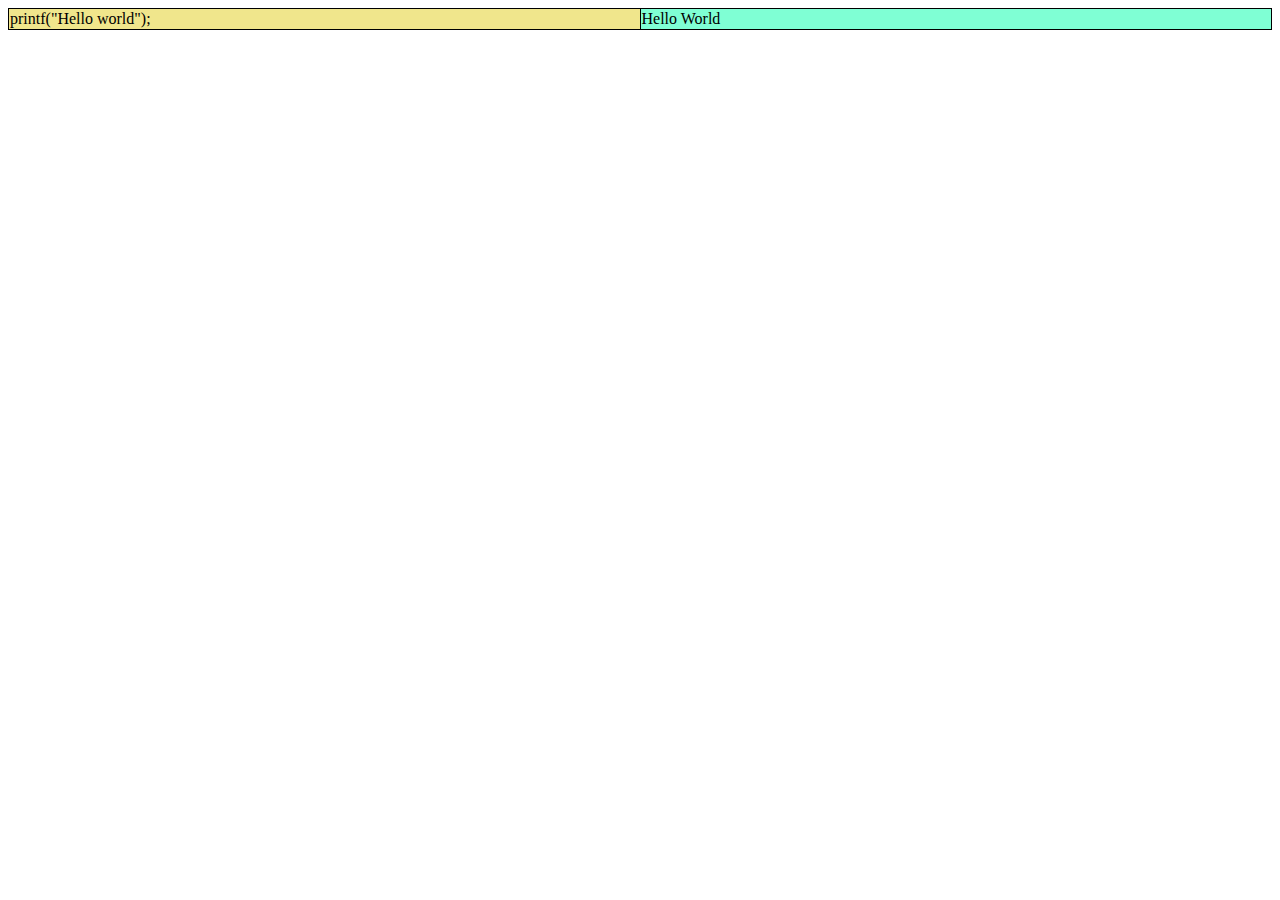
<file: cell01/ex05 /tab.html>
<!DOCTYPE html>
<html>
    <style>
        table, th, td{
            border: 1px solid black;
            border-collapse: collapse;
        }
        th:nth-child(even),td:nth-child(even){
            background-color: aquamarine;
        }
        th:nth-child(odd),td:nth-child(odd){
            background-color: khaki;
        }
    </style>

    <body>
        <table style="width: 100%;">
            <tr>
                <td style="width: 50%;">printf("Hello world");</td>
                <td>Hello World</td>
            </tr>
        </table>
    </body>
</html>
</file>
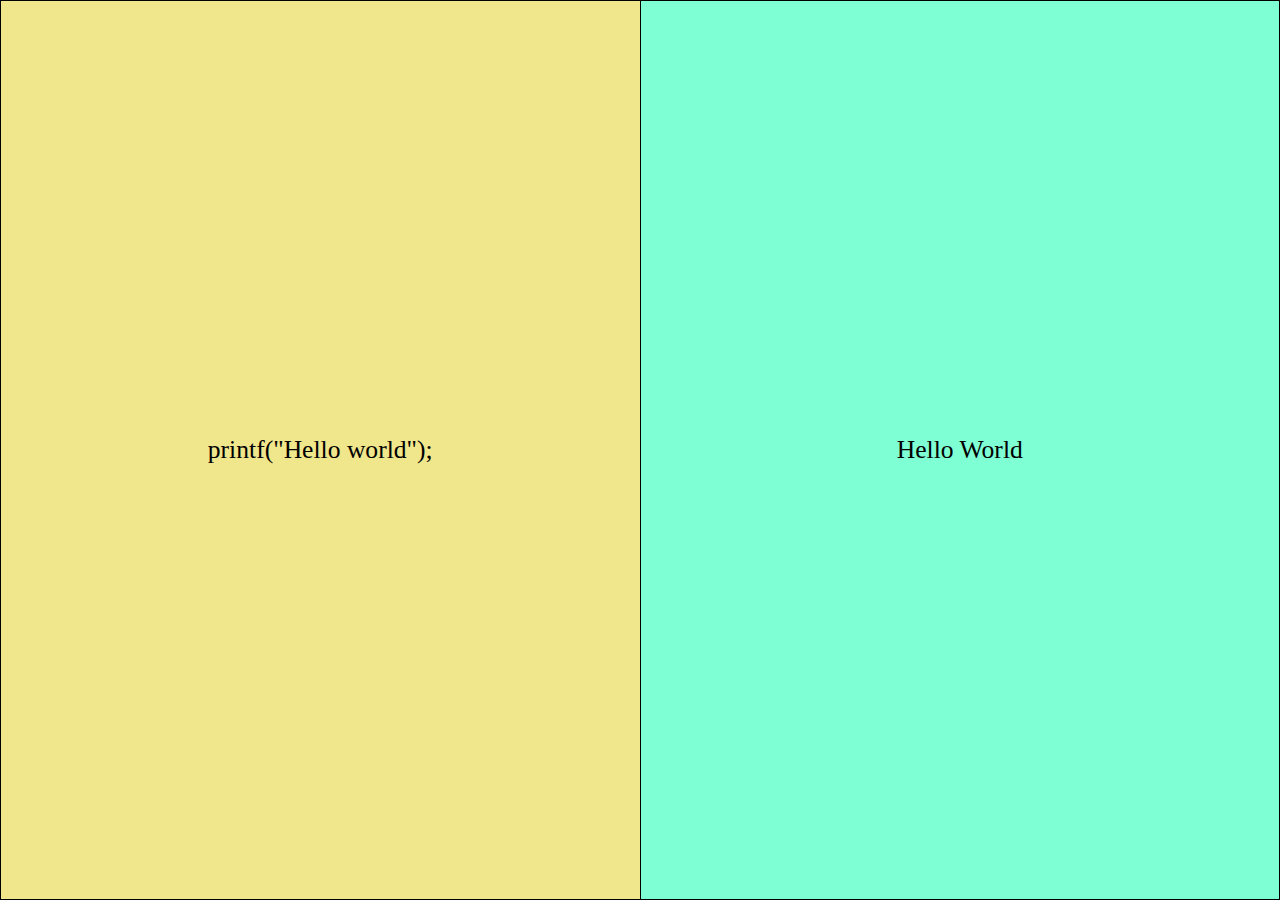
<file: cell01/ex06 /responsive.html>
<!DOCTYPE html>
<html>
    <style>
        body{
            margin: 0;
            padding: 0;
        }
        table{
            width: 100%;
            height: 100vh;
            border: 1px solid black;
            border-collapse: collapse;
            table-layout: fixed;
        }
        td{
            border: 1px solid black;
            text-align: center;
            vertical-align: middle;
            font-size: 2vw;
        }
        td:nth-child(odd){
            background-color: khaki;
        }
        td:nth-child(even){
            background-color: aquamarine;
        }
    </style>

    <body>
        <table>
            <tr>
                <td>printf("Hello world");</td>
                <td>Hello World</td>
            </tr>
        </table>
    </body>
</html>
</file>
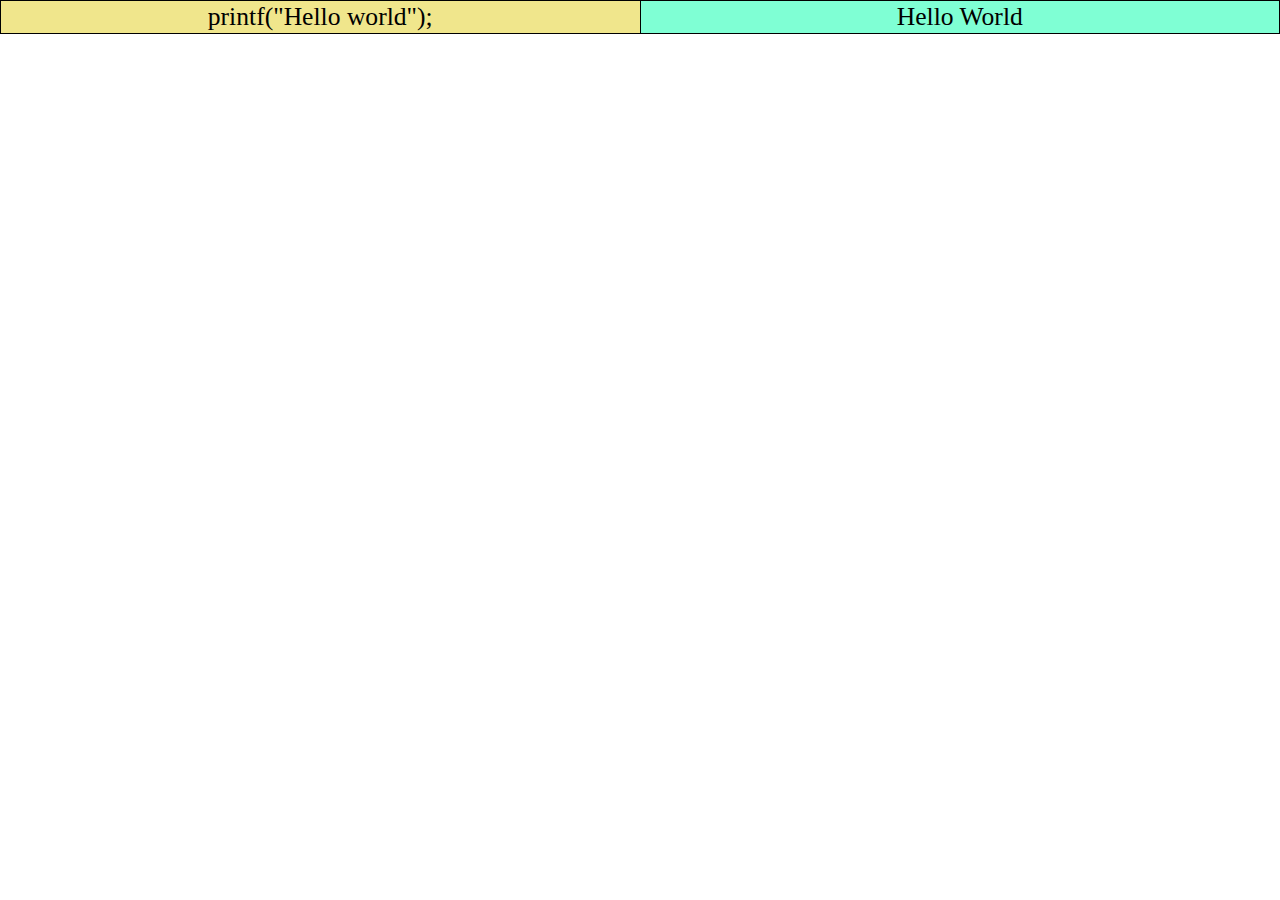
<file: cell02/ex00 /responsive.html>
<!DOCTYPE html>
 <html>
    <head>
        <meta charset="UTF-8">
        <title>responsive</title>
        <link rel="stylesheet" href="responsive.css">
    </head>
    <body>
        <table>
            <tr>
                <td class="cell1">printf("Hello world");</td>
                <td class="cell2">Hello World</td>
            </tr>
        </table>
    </body>
 </html>
</file>
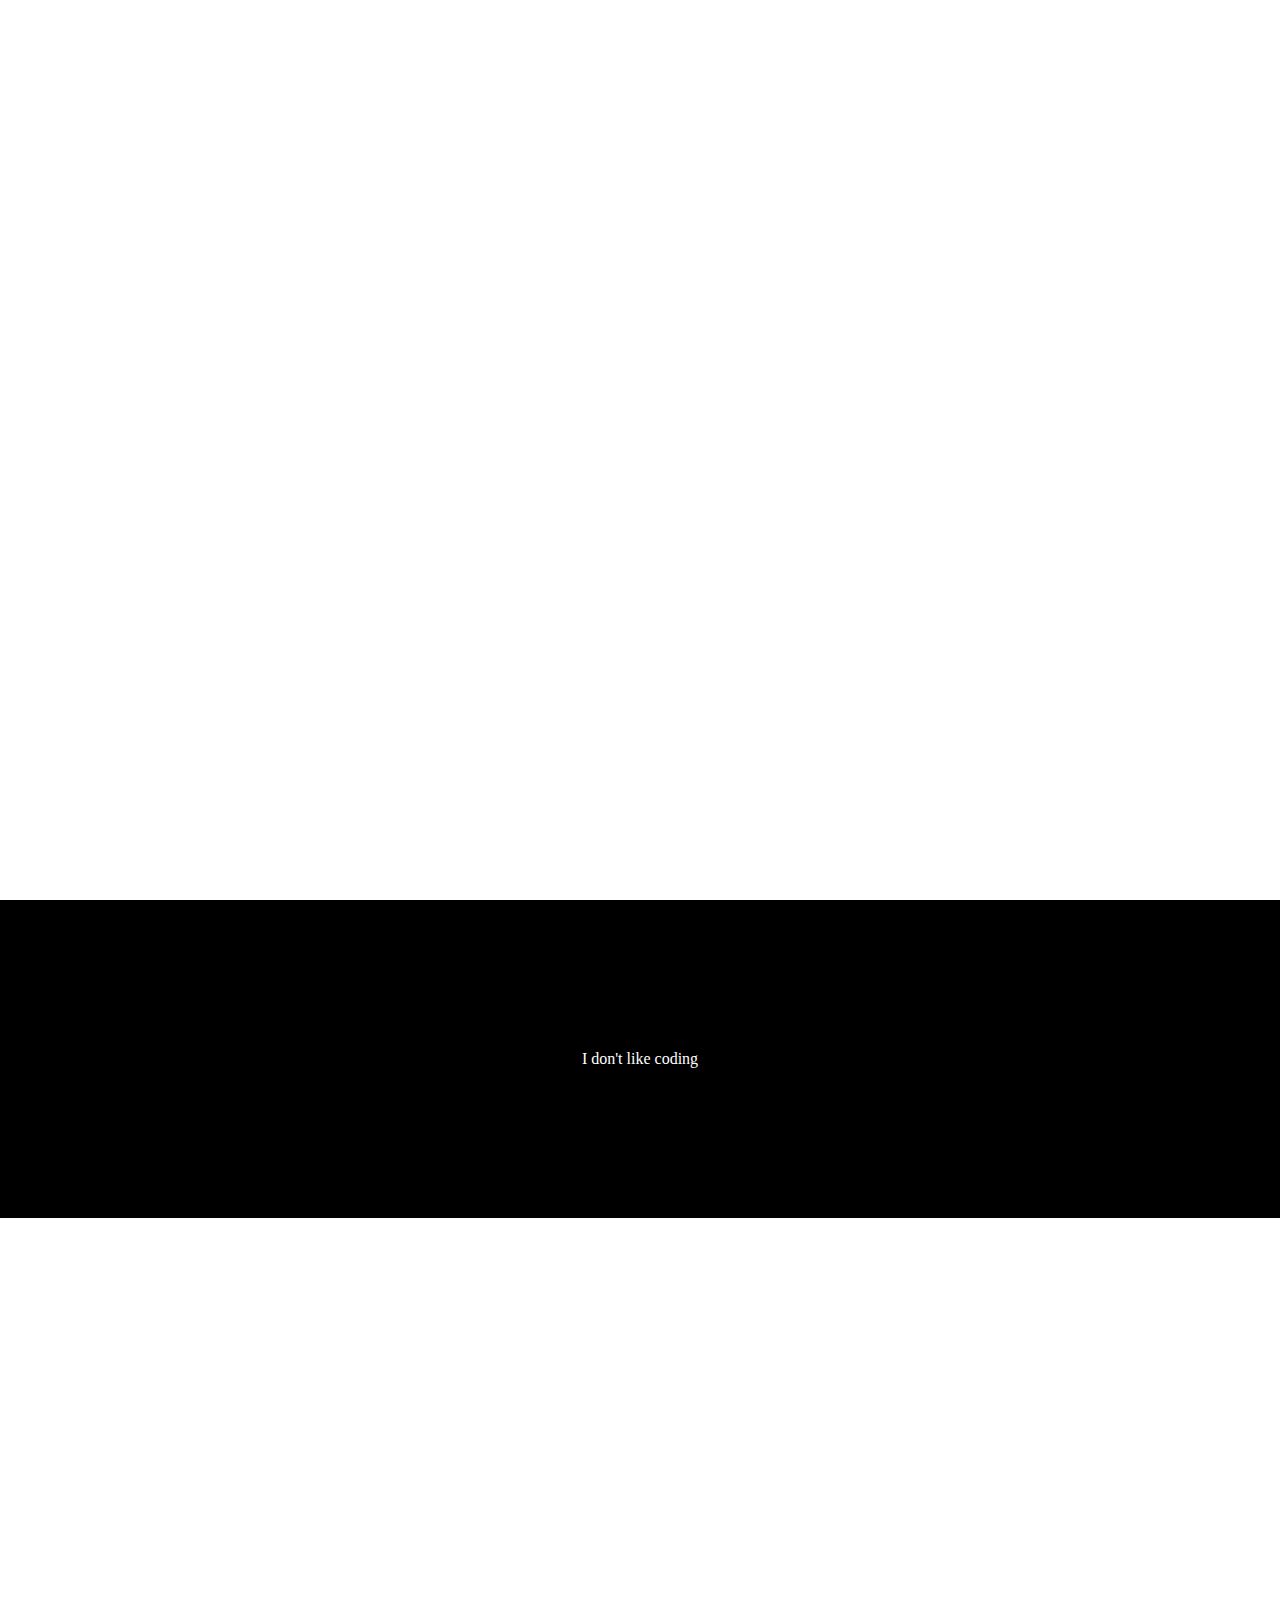
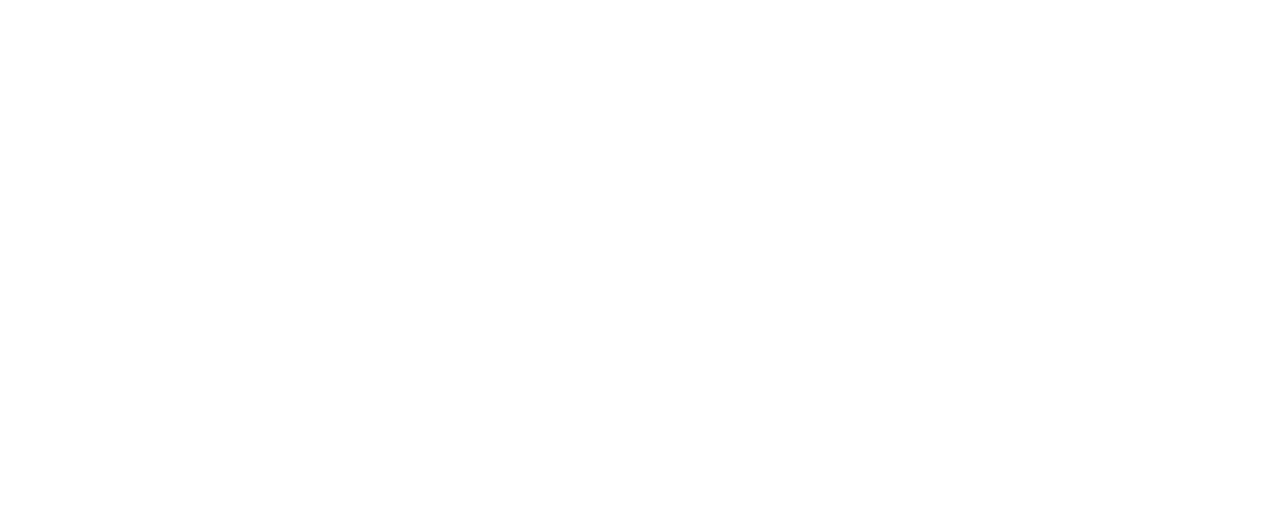
<file: cell02/ex02 /parallax.html>
<!DOCTYPE html>
<html>
    <head>
        <meta charset="UTF-8">
        <meta name="viewport" content="width=device-width, initial-scale=1.0">
        <title>Parallax</title>
        <link rel="stylesheet" href="parallax.css">
    </head>
    <body>

        <div class="parallax pic1">
            <div class="text">I am steve</div>
        </div>

        <div class="blackbox">
            <div class="text">I don't like coding</div>
        </div>

        <div class="parallax pic2">
            <div class="text">I wanna sleep</div>
        </div>

    </body>
</html>
</file>
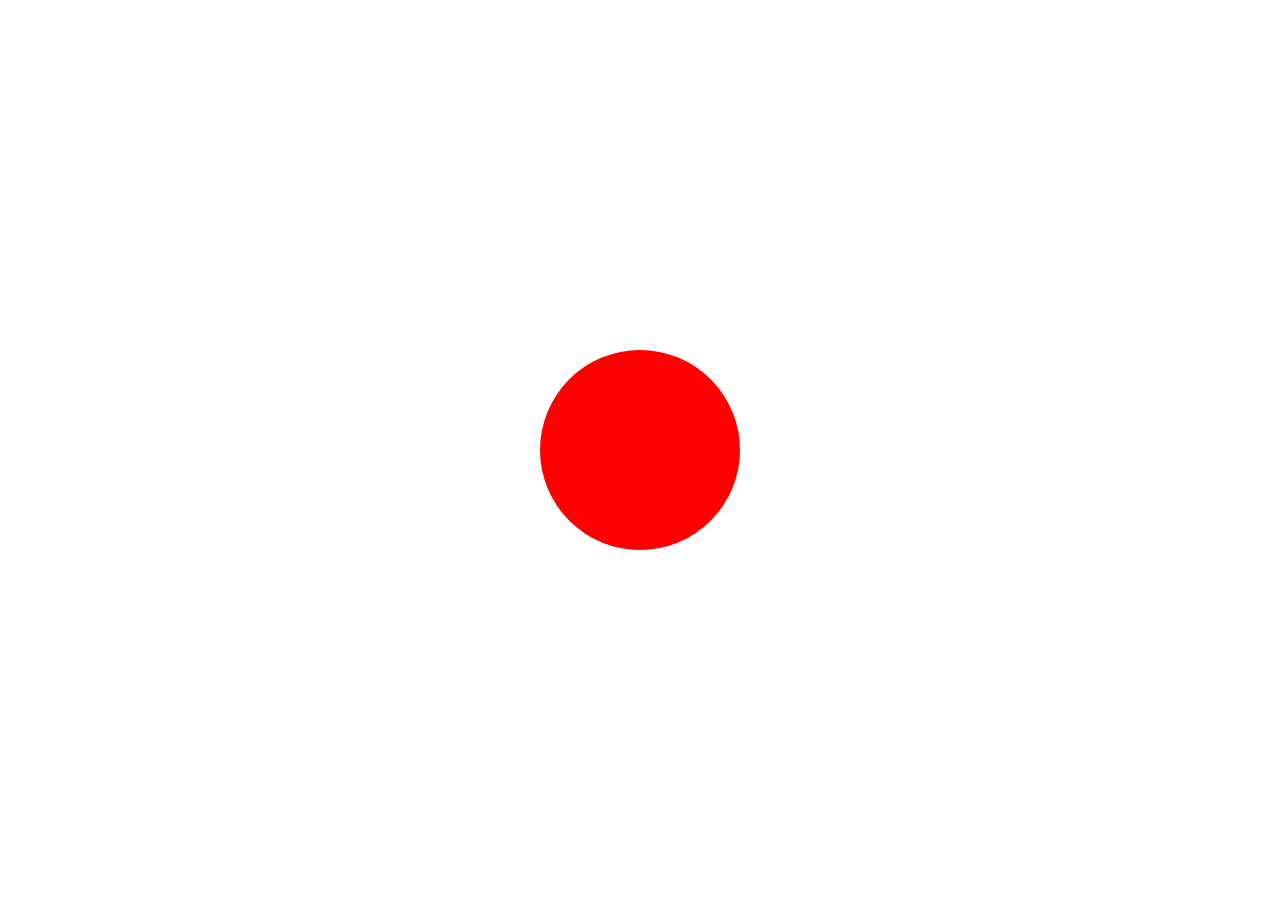
<file: cell03/ex01 /balloon.html>
<!DOCTYPE html>
<html>
    <head>
        <meta charset="UTF-8">
        <title>balloon</title>
        <style>
            html,body {
                height: 100%;
                margin: 0;
            }                    
            body {
                display: flex;
                justify-content: center;
                align-items: center;
            }
            #balloon {
                width: 200px;
                height: 200px;
                background: red;
                border-radius: 50%;
                cursor: pointer;
                user-select: none;
                transition: width 120ms, height 120ms, background-color 120ms;
            }
        </style>
    </head>

    <body>
        <div id="balloon" aria-label="balloon"></div>
        <script>
            (() => {
                const balloon = document.getElementById('balloon');

                const MIN_SIZE = 200;
                const MAX_SIZE = 420;
                const CLICK_STEP = 10;
                const LEAVE_STEP = 5;

                const COLORS = ['red', 'green', 'blue'];
                let colorIndex = 0;
                let size = MIN_SIZE;

                function Current() {
                    balloon.style.width = size + 'px';
                    balloon.style.height = size + 'px';
                    balloon.style.backgroundColor = COLORS[colorIndex];
                }

                function nextColor() {
                    colorIndex = (colorIndex + 1) % COLORS.length;
                }

                function prevColor() {
                    colorIndex = (colorIndex - 1 + COLORS.length) % COLORS.length;
                }

                balloon.addEventListener('click', () => {
                    size += CLICK_STEP;
                    nextColor();

                    if (size > MAX_SIZE) {
                        size = MIN_SIZE;
                    }
                    Current();
                });


                balloon.addEventListener('mouseleave', () => {

                    size = Math.max(MIN_SIZE, size - LEAVE_STEP);
                    prevColor();
                    Current();
                });

                Current();

            })();
        </script>
    </body>
</html>
</file>
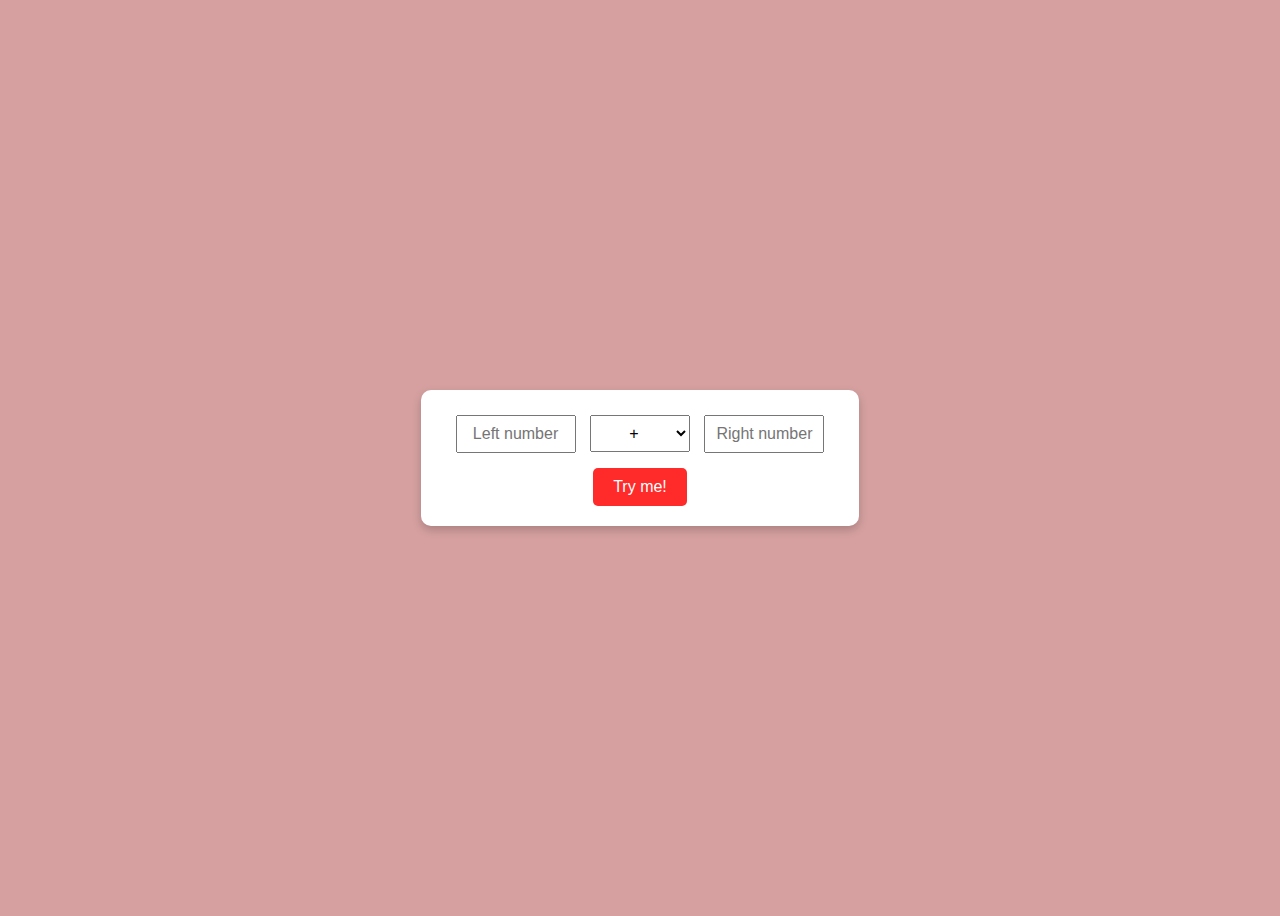
<file: cell03/ex02 /calc.html>
<!DOCTYPE html>
<html>
    <head>
        <meta charset="UTF-8">
        <meta name="viewport" content="width=device-width", intial-scale="1.0">
        <title>Calculator</title>
        <style>
            body {
                display: flex;
                justify-content: center;
                align-items: center;
                height: 100vh;
                background: rgb(214, 160, 160);
                font-family: Arial, sans-serif;
            }
            .calculator {
                background: white;
                padding: 20px 30px;
                border-radius: 10px;
                box-shadow: 0 4px 10px rgba(0,0,0,0.2);
                text-align: center;
            }
            input[type="text"], select {
                padding: 8px;
                margin: 5px;
                font-size: 16px;
                width: 100px;
                text-align: center;
            }
            input[type="submit"] {
                padding: 10px 20px;
                margin-top: 10px;
                background: #ff2a2a;
                color: white;
                font-size: 16px;
                border: none;
                border-radius: 5px;
                cursor: pointer;
            }
            input[type="submit"]:hover {
                background: tomato;
            }
        </style>
    </head>

    <body>

        <div class="calculator">
            <input type="text" id="left" placeholder="Left number">
            <select id="operator">
                <option value="+">+</option>
                <option value="-">-</option>
                <option value="*">*</option>
                <option value="/">/</option>
                <option value="%">%</option>
            </select>
            <input type="text" id="right" placeholder="Right number"><br>
            <input type="submit" value="Try me!" onclick="calculate()">
        </div>

        <script>
            function calculate() {
                let left = document.getElementById("left").value;
                let right = document.getElementById("right").value;
                let op = document.getElementById("operator").value;

                let a = parseInt(left, 10);
                let b = parseInt(right, 10);

                if (isNaN(a) || isNaN(b) || a < 0 || b < 0) {
                    alert("Error :(");
                    console.log("Error :(");
                    return;
                }

                if ((op === "/" || op === "%") && b === 0) {
                    alert("It's over 9000!");
                    console.log("It's over 9000!");
                    return;
                }

                let result;
                switch(op) {
                    case "+": result = a + b; break;
                    case "-": result = a - b; break;
                    case "*": result = a * b; break;
                    case "/": result = a / b; break;
                    case "%": result = a % b; break;
                }

                alert(result);
                console.log(result);
            }

            setInterval(function() {
                alert("Please, use me...");
            }, 30000);
        </script>

    </body>

</html>
</file>
<file: cell02/ex00 /responsive.css>
body{
    margin: 0;
    padding: 0;
}
table{
    width: 100%;
    height: 100%;
    border-collapse: collapse;
    table-layout: fixed;
}
td{
    border: 1px solid black;
    text-align: center;
    vertical-align: middle;
    font-size: 2vw;
}
.cell1{
    background-color: khaki;
}
.cell2{
    background-color: aquamarine;
}
</file>
<file: cell02/ex02 /parallax.css>
body{
    margin: 0;
    padding: 0;
}
.parallax{
    min-height: 100vh;
    display: flex;

    background-attachment: fixed;
    background-position: center;
    background-repeat: no-repeat;
    background-size: cover;

    text-align: center;
    justify-content: center;
    align-items: center;
    color: white;
    font-size: 20px;
}
.pic1{
    background-image: url(https://i.pinimg.com/736x/8c/13/c4/8c13c4b2e0af1edea4e7b2b7a24106ca.jpg);
}
.pic2{
    background-image: url(https://i.pinimg.com/1200x/e2/61/fe/e261feaa18fa61e6fe0161a0c3402f9a.jpg);
}
.blackbox{
    background-color: black;
    color: white;
    text-align: center;
    padding: 150px 20px;
    width: 100%;
    box-sizing: border-box;
}
</file>
